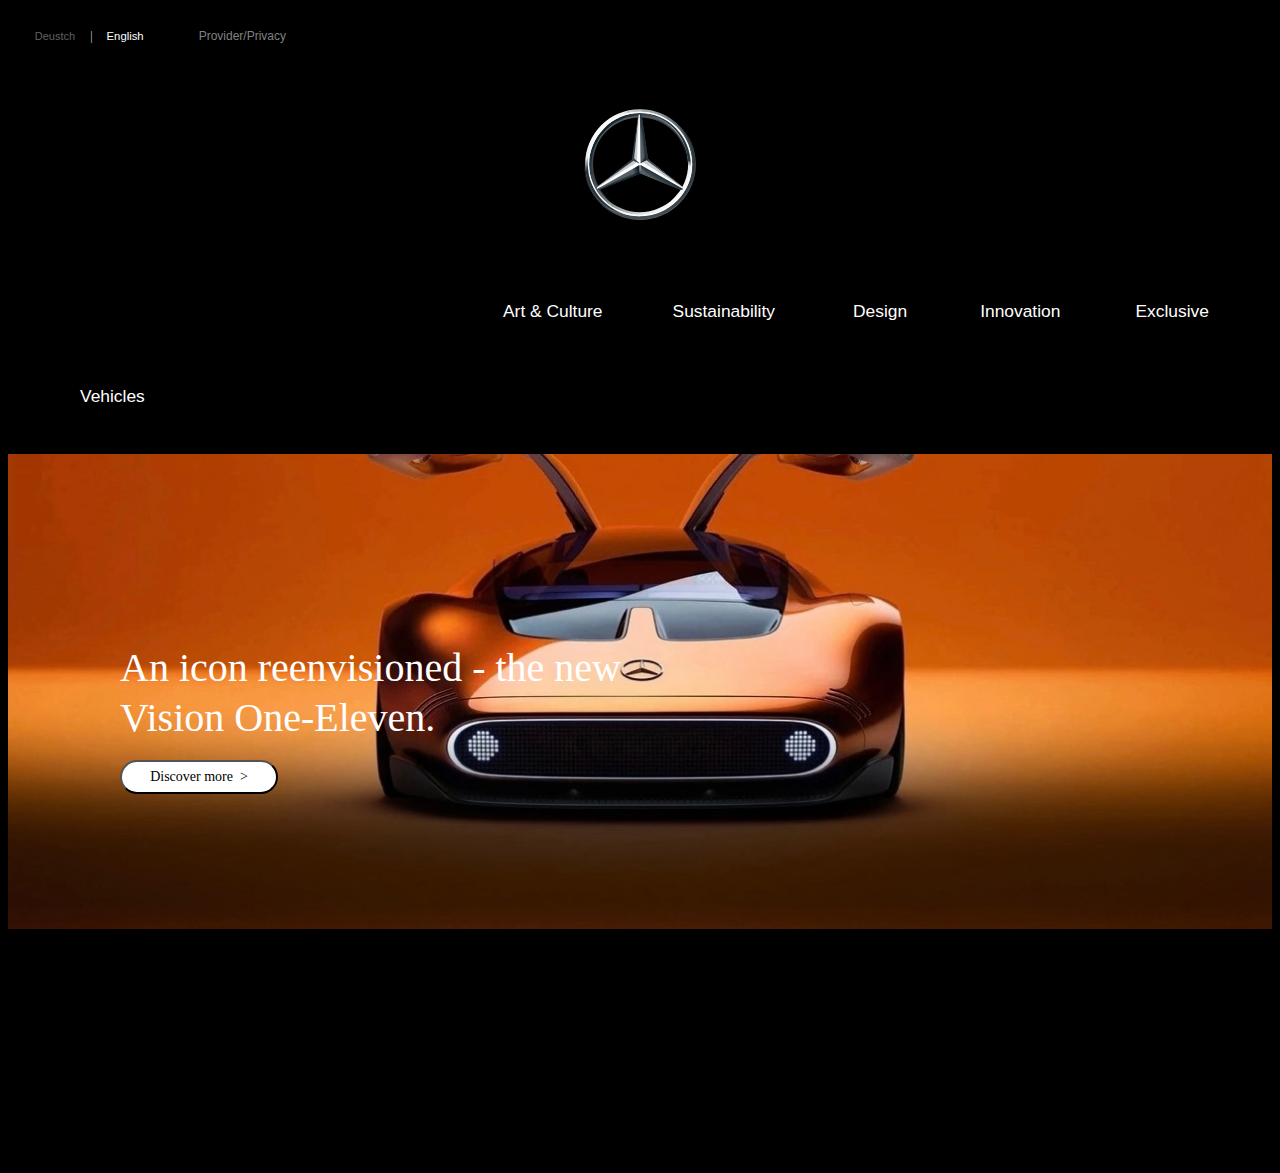
<file: index-styles-file/index.html>
<!doctype html>
<html lang="ru">
<head>
    <meta charset="UTF-8">
    <title>Mercedes-Benz Brand Experience</title>
    <link rel="stylesheet" href="style.css">
</head>
<body>
    <p class="deustch-class"><a class="back_color_and_new_screan_deutch" href="..\index-styles-file\index_deustch.html">Deustch</a>
    <p class="palka">|</p>
    <p class="lang"> English
    <p class="provid"><a class="back_color_provid" href="..\index-styles-file\index_provid.html"> Provider/Privacy</a>
    <p class="search"><a class="back_color_search" href="..\index-styles-file\index_search.html">Search</a>
    <p class="login"><a class="back_color_log_in" href="..\templates\index_login.html">Login</a>
    <p class="arrow">></p>


    <div class="lypa">
        <img src="..\img-file\lypa.svg" height="13" width="13">
    </div>

    <div class="merc_logo2">
        <img src="..\img-file\merc_logo2.svg" height="112" width="112">
    </div>



            <p class="text-boss-art-culture"><a class="text-boss-art-culture-url-class" href="index_provid.html">Art & Culture</a>
            <p class="text-boss-sustainability"><a class="text-boss-sustainability-url-class" href="index_provid.html">Sustainability</a>
            <p class="text-boss-design"><a class="text-boss-design-url-class" href="index_provid.html">Design</a>
            <p class="text-boss-innovation"><a class="text-boss-innovation-url-class" href="index_provid.html">Innovation</a>
            <p class="text-boss-exclusive"><a class="text-boss-exclusive-url-class" href="index_provid.html">Exclusive</a>
            <p class="text-boss-vehicles"><a class="text-boss-vehicles-url-class" href="index_provid.html">Vehicles</a>
            </p>





    <div class="intro">
        <div class="video">
            <img class="video__media" src="..\img-file\mq7-original-aspect.png">
            <p class="h1_class_text_svehru_cartinki">An icon reenvisioned - the new</p>
            <p class="h1_class_text2_svehru_cartinki_vtor_str">Vision One-Eleven.</p>
            <a class="button-input-class-sverhu-video-url-class" href="https://youtu.be/EjVrCAmYWNY?t=12">
            <input type="Submit" Value="Discover more  >" class="button-input-class-sverhu-video"></a>
        </div>
    </div>
</body>
</html>
</file>
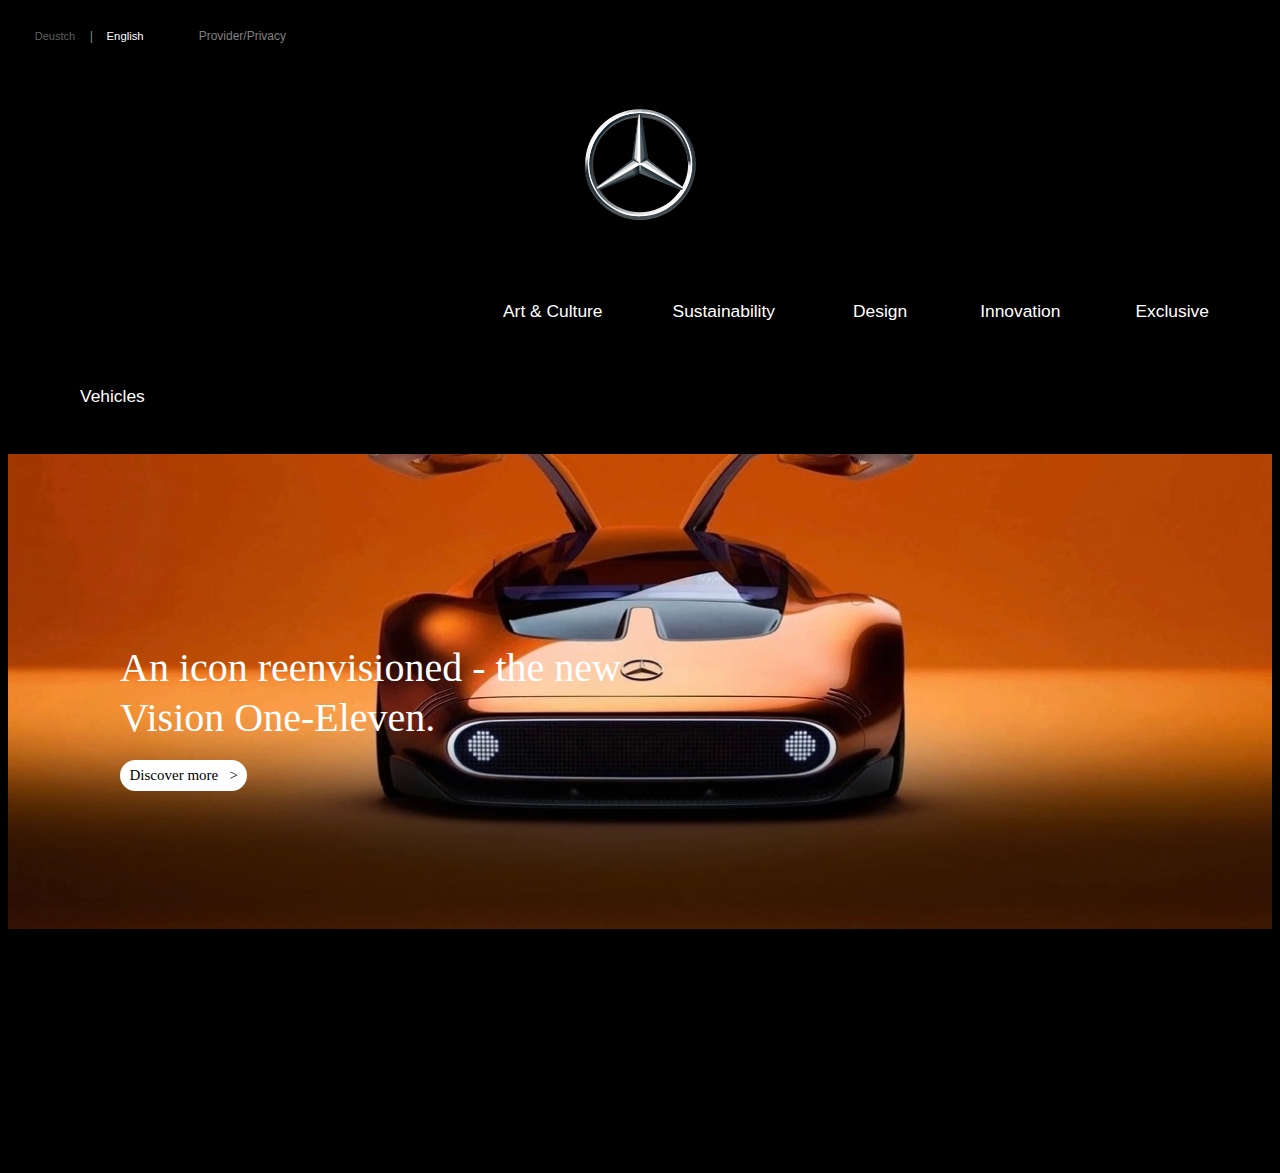
<file: Versions/ZVersion_syte-2.0/index-styles-file/index.html>
<!doctype html>
<html lang="ru">
<head>
    <meta charset="UTF-8">
    <title>Mercedes-Benz Brand Experience</title>
    <link rel="stylesheet" href="style.css">
</head>
<body>
    <p class="deustch-class"><a class="back_color_and_new_screan_deutch" href="..\index-styles-file\index_deustch.html">Deustch</a>
    <p class="palka">|</p>
    <p class="lang"> English
    <p class="provid"><a class="back_color_provid" href="..\index-styles-file\index_provid.html"> Provider/Privacy</a>
    <p class="search"><a class="back_color_search" href="..\index-styles-file\index_search.html">Search</a>
    <p class="login"><a class="back_color_log_in" href="..\templates\index_login.html">Login</a>
    <p class="arrow">>
    </p></p></p></p></p></p>


    <div class="lypa">
        <img src="..\img-file\lypa.svg" height="13" width="13">
    </div>

    <div class="merc_logo2">
        <img src="..\img-file\merc_logo2.svg" height="112" width="112">
    </div>



            <p class="text-boss-art-culture"><a class="text-boss-art-culture-url-class" href="index_provid.html">Art & Culture</a>
            <p class="text-boss-sustainability"><a class="text-boss-sustainability-url-class" href="index_provid.html">Sustainability</a>
            <p class="text-boss-design"><a class="text-boss-design-url-class" href="index_provid.html">Design</a>
            <p class="text-boss-innovation"><a class="text-boss-innovation-url-class" href="index_provid.html">Innovation</a>
            <p class="text-boss-exclusive"><a class="text-boss-exclusive-url-class" href="index_provid.html">Exclusive</a>
            <p class="text-boss-vehicles"><a class="text-boss-vehicles-url-class" href="index_provid.html">Vehicles</a>
            </p>





    <div class="intro">
        <div class="video">
<!--            <video class="video__media" src="videoplayback.mp4" autoplay muted loop></video>-->
            <img class="video__media" src="..\img-file\mq7-original-aspect.png">
            <p class="h1_class_text_svehru_cartinki">An icon reenvisioned - the new</p>
            <p class="h1_class_text2_svehru_cartinki_vtor_str">Vision One-Eleven.</p>
            <p class="button-input-class-sverhu-video"><a class="button-input-class-text" href="https://youtu.be/0JziLcsvbpE?t=23">Discover more &nbsp ></a></p>
        </div>
    </div>
</body>
</html>
</file>
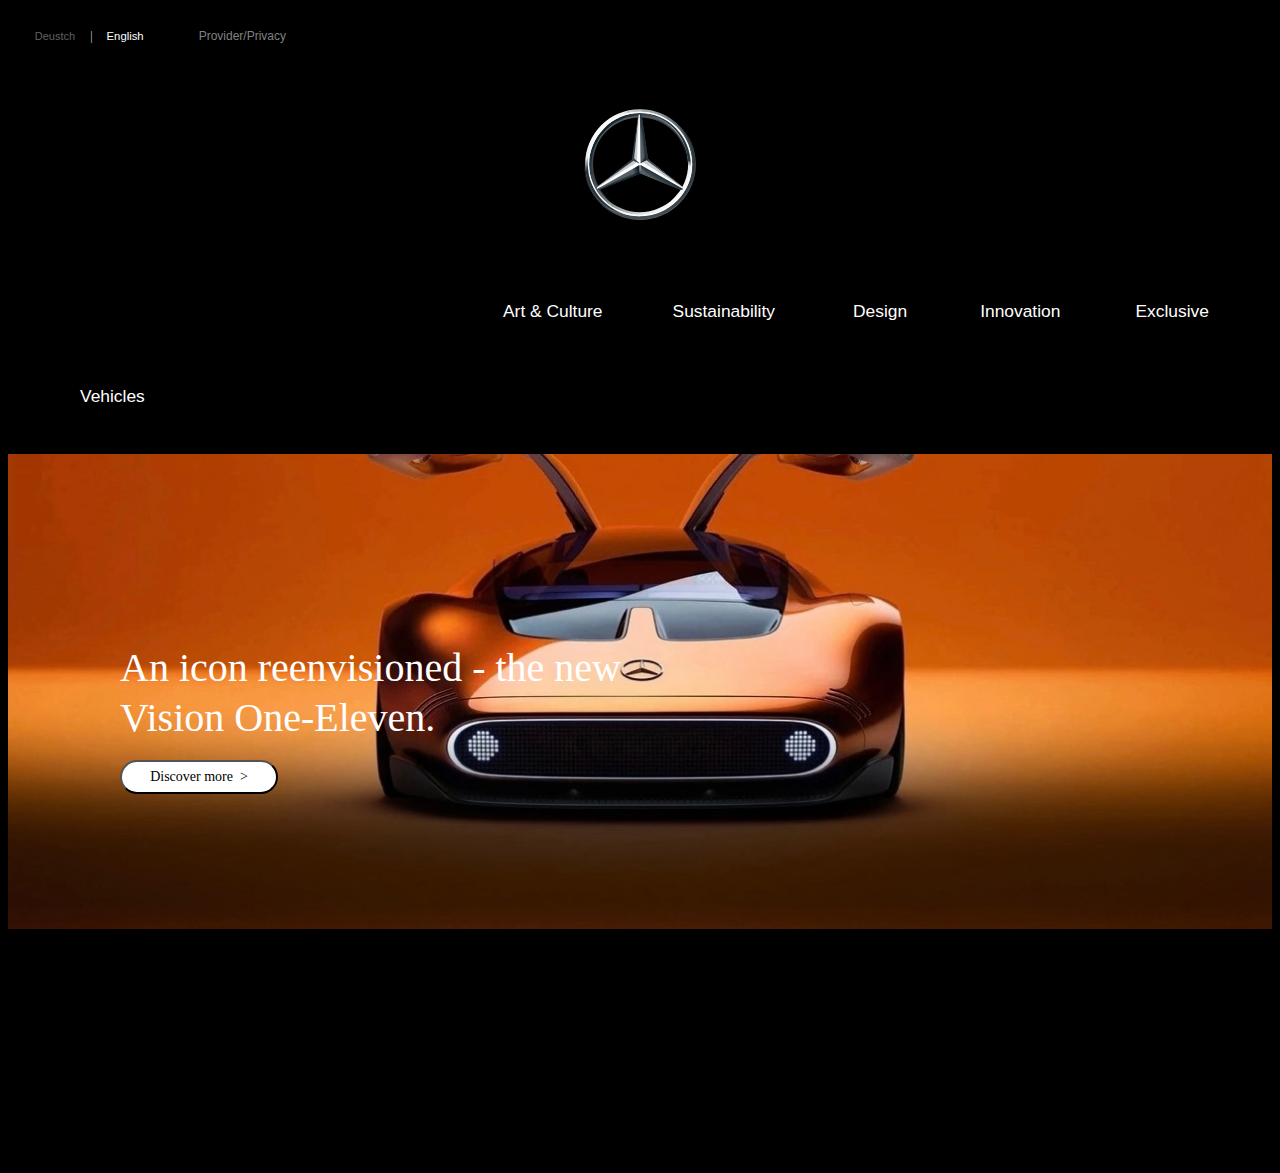
<file: Versions/ZVersion_syte-2.1/index-styles-file/index.html>
<!doctype html>
<html lang="ru">
<head>
    <meta charset="UTF-8">
    <title>Mercedes-Benz Brand Experience</title>
    <link rel="stylesheet" href="style.css">
</head>
<body>
    <p class="deustch-class"><a class="back_color_and_new_screan_deutch" href="..\index-styles-file\index_deustch.html">Deustch</a>
    <p class="palka">|</p>
    <p class="lang"> English
    <p class="provid"><a class="back_color_provid" href="..\index-styles-file\index_provid.html"> Provider/Privacy</a>
    <p class="search"><a class="back_color_search" href="..\index-styles-file\index_search.html">Search</a>
    <p class="login"><a class="back_color_log_in" href="..\templates\index_login.html">Login</a>
    <p class="arrow">>
    </p>


    <div class="lypa">
        <img src="..\img-file\lypa.svg" height="13" width="13">
    </div>

    <div class="merc_logo2">
        <img src="..\img-file\merc_logo2.svg" height="112" width="112">
    </div>



            <p class="text-boss-art-culture"><a class="text-boss-art-culture-url-class" href="index_provid.html">Art & Culture</a>
            <p class="text-boss-sustainability"><a class="text-boss-sustainability-url-class" href="index_provid.html">Sustainability</a>
            <p class="text-boss-design"><a class="text-boss-design-url-class" href="index_provid.html">Design</a>
            <p class="text-boss-innovation"><a class="text-boss-innovation-url-class" href="index_provid.html">Innovation</a>
            <p class="text-boss-exclusive"><a class="text-boss-exclusive-url-class" href="index_provid.html">Exclusive</a>
            <p class="text-boss-vehicles"><a class="text-boss-vehicles-url-class" href="index_provid.html">Vehicles</a>
            </p>





    <div class="intro">
        <div class="video">
            <img class="video__media" src="..\img-file\mq7-original-aspect.png">
            <p class="h1_class_text_svehru_cartinki">An icon reenvisioned - the new</p>
            <p class="h1_class_text2_svehru_cartinki_vtor_str">Vision One-Eleven.</p>
            <a class="button-input-class-sverhu-video-url-class" href="https://youtu.be/EjVrCAmYWNY?t=12">
            <input type="Submit" Value="Discover more  >" class="button-input-class-sverhu-video"></a>
        </div>
    </div>
</body>
</html>
</file>
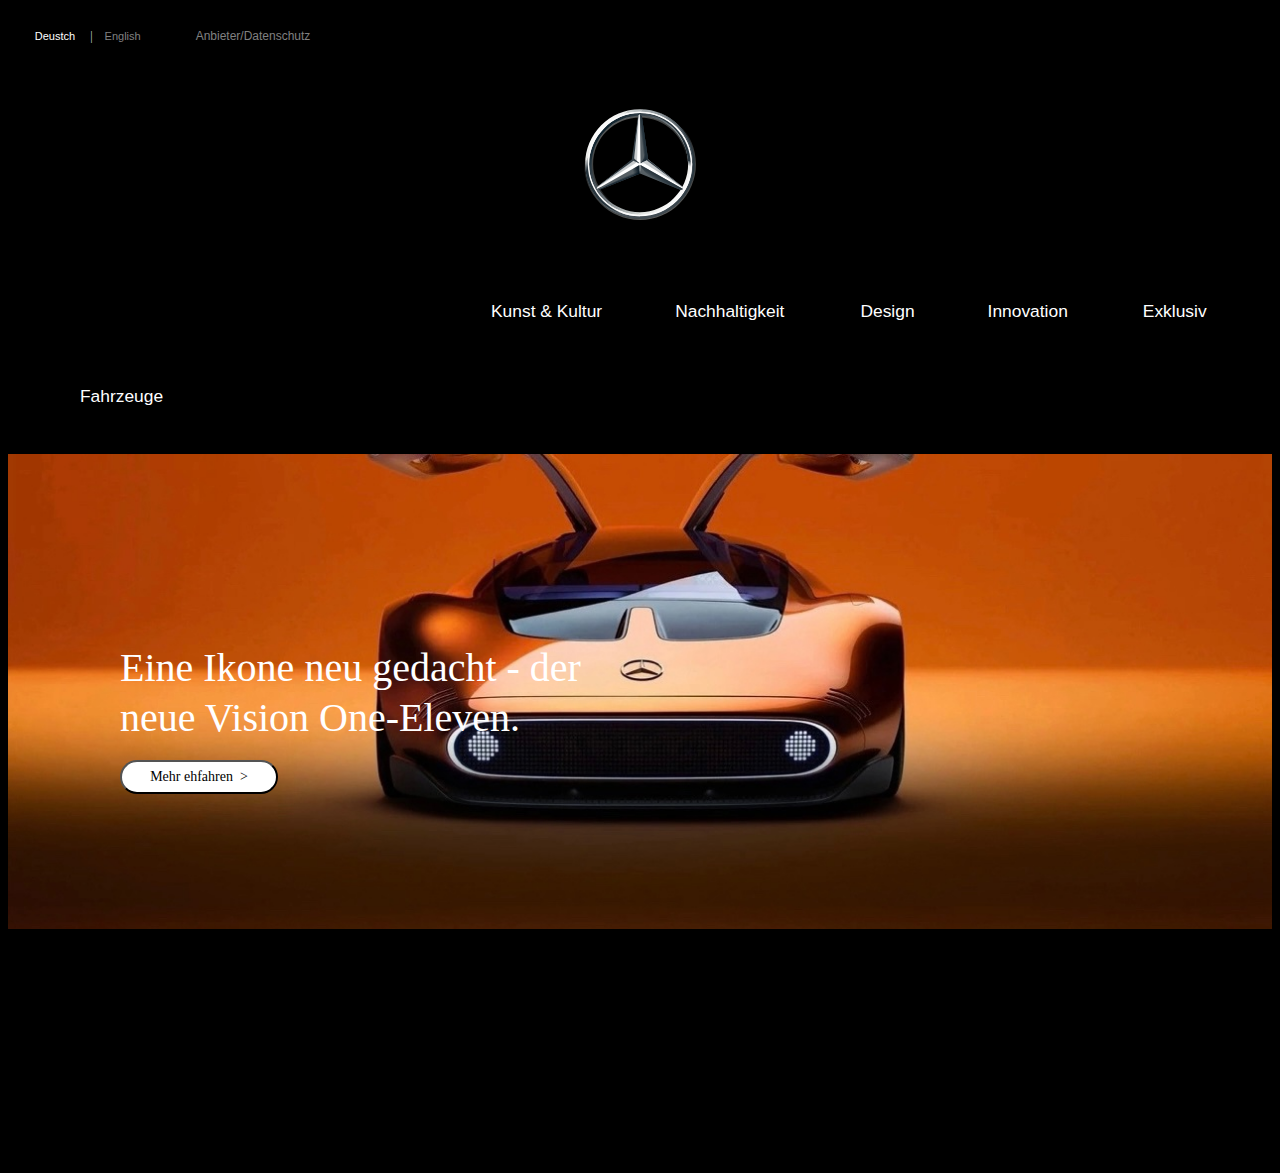
<file: index-styles-file/index_deustch.html>
<!DOCTYPE html>
<html lang="de">
<head>
    <meta charset="UTF-8">
    <title>Mercedes-Benz Markenerlebnis</title>
    <link rel="stylesheet" href="style_deustch.css">
</head>
<body>
    <p class="deustch-class"><a class="back_color_and_new_screan_deutch">Deustch</a>
    <p class="palka">|</p>
    <p class="lang"><a class="back_color_and_new_screen_owner_index_english" href="index.html">English</a>
    <p class="anbi"><a class="back_color_anbi" href="index_provid.html">Anbieter/Datenschutz</a>
    <p class="suche"><a class="back_color_suche" href="index_search.html">Suche</a>
    <p class="login"><a class="back_color_log_in" href="..\templates\index_login.html">Login</a>
    <p class="arrow">>
    </p>


    <div class="lypa">
        <img src="..\img-file\lypa.svg" height="13" width="13">
    </div>

    <div class="merc_logo2">
        <img src="..\img-file\merc_logo2.svg" height="112" width="112">
    </div>



            <p class="text-boss-kunts-kultur"><a class="text-boss-kunts-kultur-url-class" href="index_provid.html">Kunst & Kultur</a>
            <p class="text-boss-nachhaltigkeit"><a class="text-boss-nachhaltigkeit-url-class" href="index_provid.html">Nachhaltigkeit</a>
            <p class="text-boss-design"><a class="text-boss-design-url-class" href="index_provid.html">Design</a>
            <p class="text-boss-innovation"><a class="text-boss-innovation-url-class" href="index_provid.html">Innovation</a>
            <p class="text-boss-exklusiv"><a class="text-boss-exklusiv-url-class" href="index_provid.html">Exklusiv</a>
            <p class="text-boss-fahrzeuge"><a class="text-boss-fahrzeuge-url-class" href="index_provid.html">Fahrzeuge</a>
            </p>





    <div class="intro">
        <div class="video">
<!--            <video class="video__media" src="videoplayback.mp4" autoplay muted loop></video>-->
            <img class="video__media" src="..\img-file\mq7-original-aspect.png">
            <p class="h1_class_text_svehru_cartinki">Eine Ikone neu gedacht - der</p>
            <p class="h1_class_text2_svehru_cartinki_vtor_str">neue Vision One-Eleven.</p>
            <a class="button-input-class-sverhu-video-url-class" href="https://youtu.be/EjVrCAmYWNY?t=12">
            <input type="Submit" Value="Mehr ehfahren  >" class="button-input-class-sverhu-video"></a>
        </div>
    </div>
</body>
</html>
</file>
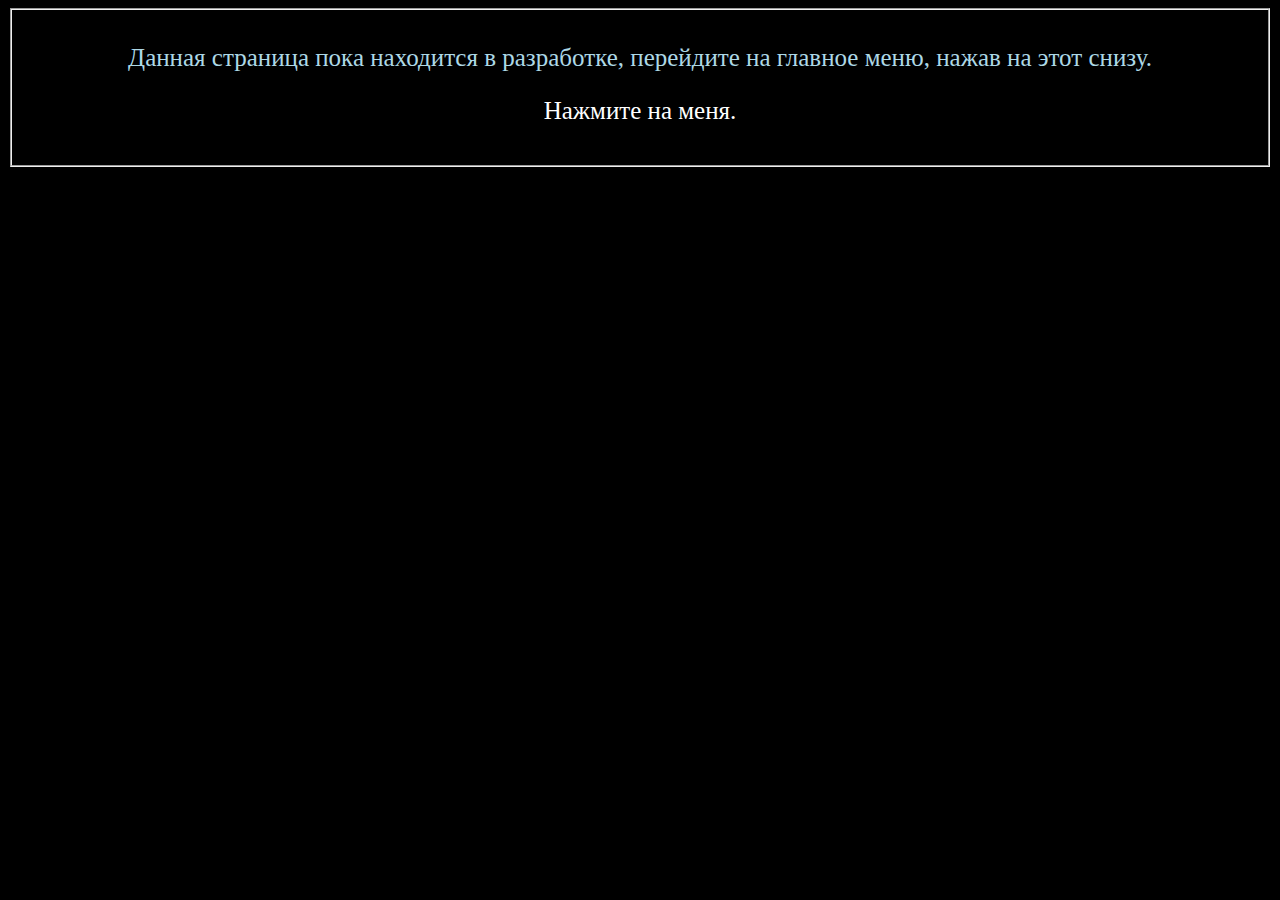
<file: index-styles-file/index_provid.html>
<!DOCTYPE html>
<html lang="en">
<head>
    <meta charset="UTF-8">
    <title>Provider</title>
    <link rel="stylesheet" href="style_provid.css">
</head>
<body>
    <fieldset>
        <p class="razrab">Данная страница пока находится в разработке, перейдите на главное меню, нажав на этот снизу.</p>
        <p class="glav_menu1"><a class="glav_menu" href="index.html">Нажмите на меня.</a></p>
    </fieldset>
</body>
</html>
</file>
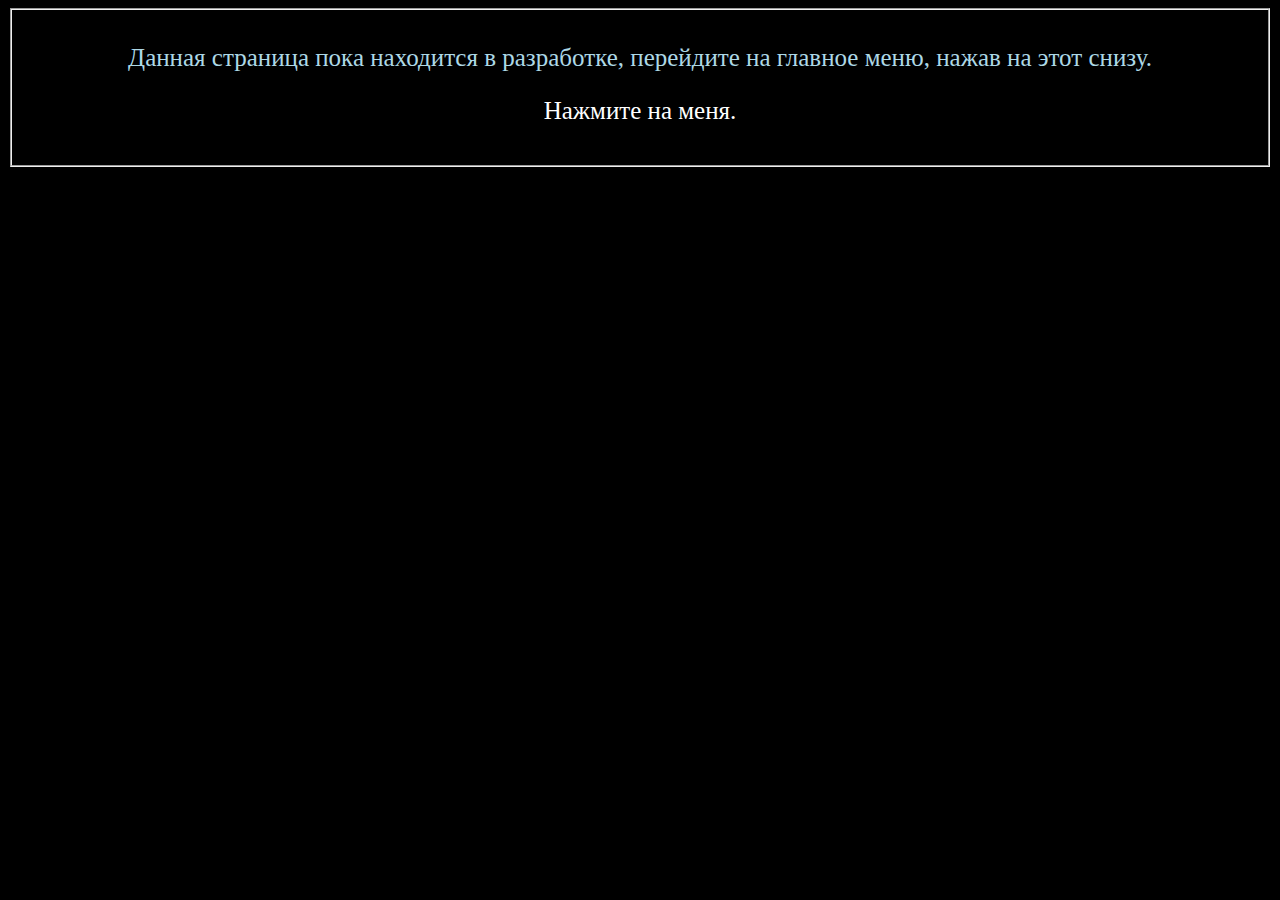
<file: index-styles-file/index_search.html>
<!DOCTYPE html>
<html lang="en">
<head>
    <meta charset="UTF-8">
    <title>Search in site Mercedes Experience</title>
    <link rel="stylesheet" href="style_search.css">
</head>
<body>
    <fieldset>
        <p class="razrab">Данная страница пока находится в разработке, перейдите на главное меню, нажав на этот снизу.</p>
        <p class="glav_menu1"><a class="glav_menu" href="index.html">Нажмите на меня.</a></p>
    </fieldset>
</body>
</html>
</file>
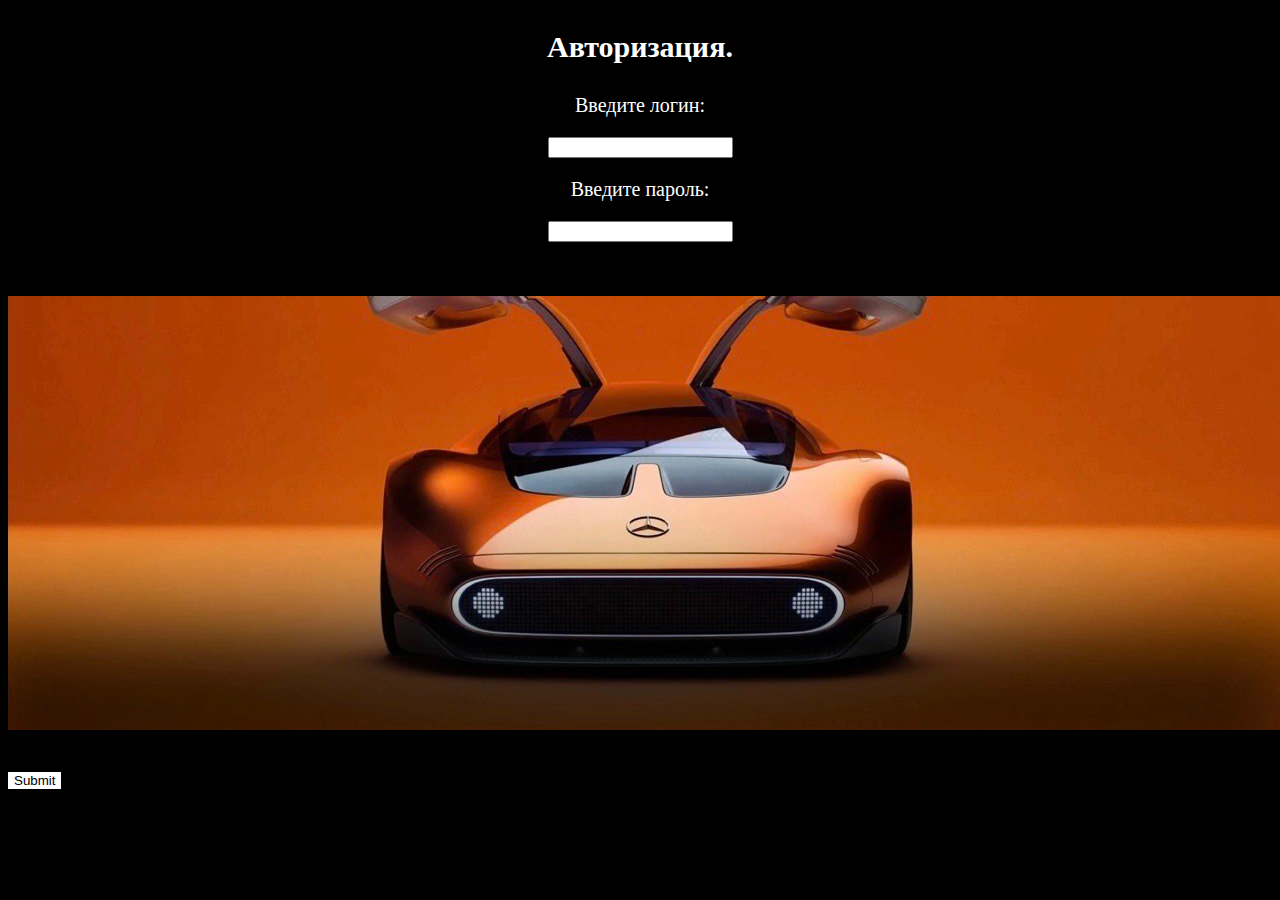
<file: templates/index_login.html>
<!DOCTYPE html>
<html lang="ru">
<head>
    <meta charset="UTF-8">
    <title>Login in site Mercedes Experience</title>
    <link rel="stylesheet" href="style_login.css">
</head>
<body>
  <form action="/reg" method="POST">
          <legend><b><p class="reg_vhod">Авторизация.</p></b></legend>

          <p class="login_avtorizacii">Введите логин:</p>
          <div class="login_field-center">
              <input class="login_field" type="text" value="" name="login:">
          </div>


          <p class="password_avtorizacii">Введите пароль:</p>
          <div class="password_field-center">
              <input class="password_field" type="password" value="" name="password:">
          </div>
          <br>
          <br>
          <br>
          <div class="mp7_orig_background">
              <img src="mq7-original-aspect.png">
          </div>
          <br>
          <br>
          <div class="submit_back_align-center">
              <input class="submit_back_center" type="submit">
          </div>
          <br>
  </form>
</body>
</html>
</file>
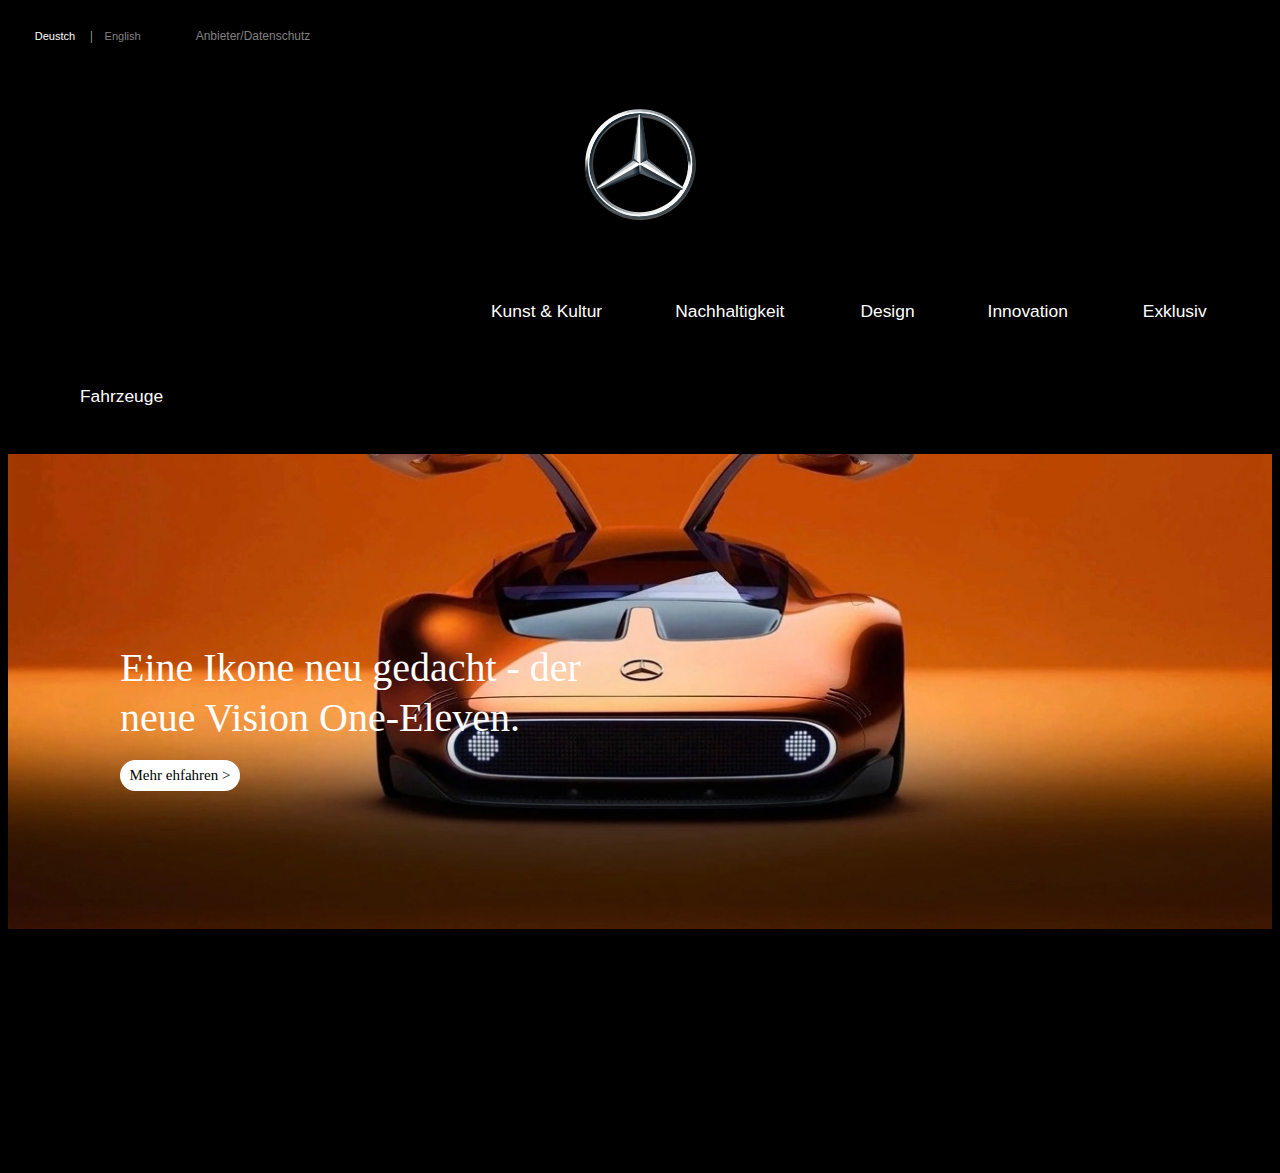
<file: Versions/ZVersion_syte-2.0/index-styles-file/index_deustch.html>
<!DOCTYPE html>
<html lang="de">
<head>
    <meta charset="UTF-8">
    <title>Mercedes-Benz Markenerlebnis</title>
    <link rel="stylesheet" href="style_deustch.css">
</head>
<body>
    <p class="deustch-class"><a class="back_color_and_new_screan_deutch">Deustch</a>
    <p class="palka">|</p>
    <p class="lang"><a class="back_color_and_new_screen_owner_index_english" href="index.html">English</a>
    <p class="anbi"><a class="back_color_anbi" href="index_provid.html">Anbieter/Datenschutz</a>
    <p class="suche"><a class="back_color_suche" href="index_search.html">Suche</a>
    <p class="login"><a class="back_color_log_in" href="..\templates\index_login.html">Login</a>
    <p class="arrow">>
    </p></p></p></p></p></p>


    <div class="lypa">
        <img src="..\img-file\lypa.svg" height="13" width="13">
    </div>

    <div class="merc_logo2">
        <img src="..\img-file\merc_logo2.svg" height="112" width="112">
    </div>



            <p class="text-boss-kunts-kultur"><a class="text-boss-kunts-kultur-url-class" href="index_provid.html">Kunst & Kultur</a>
            <p class="text-boss-nachhaltigkeit"><a class="text-boss-nachhaltigkeit-url-class" href="index_provid.html">Nachhaltigkeit</a>
            <p class="text-boss-design"><a class="text-boss-design-url-class" href="index_provid.html">Design</a>
            <p class="text-boss-innovation"><a class="text-boss-innovation-url-class" href="index_provid.html">Innovation</a>
            <p class="text-boss-exklusiv"><a class="text-boss-exklusiv-url-class" href="index_provid.html">Exklusiv</a>
            <p class="text-boss-fahrzeuge"><a class="text-boss-fahrzeuge-url-class" href="index_provid.html">Fahrzeuge</a>
            </p>





    <div class="intro">
        <div class="video">
<!--            <video class="video__media" src="videoplayback.mp4" autoplay muted loop></video>-->
            <img class="video__media" src="..\img-file\mq7-original-aspect.png">
            <p class="h1_class_text_svehru_cartinki">Eine Ikone neu gedacht - der</p>
            <p class="h1_class_text2_svehru_cartinki_vtor_str">neue Vision One-Eleven.</p>
            <p class="button-input-class-sverhu-video"><a class="button-input-class-text" href="https://youtu.be/0JziLcsvbpE?t=23">Mehr ehfahren  ></a></p>
        </div>
    </div>
</body>
</html>
</file>
<file: index-styles-file/style.css>
body {
background-color: black;
color: white;
font-size: 12px;
}

.deustch-class {
font-family: MBCorpo Text,sans-serif;
font-size: 11px;
font-wight: 900;
margin-left: 26.8px;
margin-top: 22.4px;
display: inline-block;
}

.back_color_and_new_screan_deutch {
color: #606060;
-webkit-transition: all 1s ease;
transition: all 1s ease;
text-decoration: none;
}

.back_color_and_new_screan_deutch:hover {
color: white;
}






.palka {
color: lightgray;
font-wight: 700;
display: inline-block;
padding-left: 15px;
}

.lang {
font-family: MBCorpo Text, sans-serif;
color: white;
font-size: 11.3px;
font-wight: 900;
display: inline-block;
padding-left: 11px;
}









.provid {
font-family: MBCorpo Text, sans-serif;
font-size: 12px;
font-wight: 800;
display: inline-block;
padding-left: 55px;
}

.back_color_provid {
color: #808080;
-webkit-transition: all 0.7s ease;
transition: all 0.7s ease;
text-decoration: none;
}

.back_color_provid:hover {
color: white;
}













.search {
font-family: MBCorpo Text, sans-serif;
font-size: 11px;
font-wight: 900;
margin-left: 1368px;
display: inline-block;
}

.back_color_search {
color: #808080;
-webkit-transition: all 1s ease;
transition: all 1s ease;
text-decoration: none;
}

.back_color_search:hover {
color: white;
}










.login {
font-family: MBCorpo Text,sans-serif;
font-size: 11px;
font-wight: 900;
margin-left: 1755px;
margin-top: -26px;
}

.back_color_log_in {
color: #808080;
-webkit-transition: all 1s ease;
transition: all 1s ease;
text-decoration: none;
}

.back_color_log_in:hover {
color: white;
}









.lypa {
margin-left: 1674px;
margin-top: -27px;
width: 21px;
Transform: scale(-1, 1)
}
.arrow {
font-wight: 600;
color: DarkGrey;
margin-left: 1790px;
margin-top: -23px;
}














.text-boss-art-culture {
font-family: MBCorpo Text,sans-serif;
font-size: 17.4px;
font-wight: 900;
margin-top: 77px;
margin-left: 495px;
letter-spacing: .0.5rem;
height: 50px;
align-items: center;
display: inline-block;
}

.text-boss-art-culture-url-class {
color: white;
-webkit-transition: all 0.5s ease;
transition: all 0.5s ease;
text-decoration: none;
}

.text-boss-art-culture-url-class:hover {
color: #808080;
}





.text-boss-sustainability {
font-family: MBCorpo Text,sans-serif;
font-size: 17.4px;
font-wight: 900;
padding-left: 70px;
letter-spacing: .0.5rem;
height: 50px;
display: inline-block;
}

.text-boss-sustainability-url-class {
color: white;
-webkit-transition: all 0.5s ease;
transition: all 0.5s ease;
text-decoration: none;
}

.text-boss-sustainability-url-class:hover {
color: #808080;
}








.text-boss-design {
font-family: MBCorpo Text,sans-serif;
font-size: 17.4px;
font-wight: 900;
padding-left: 78px;
letter-spacing: .0.5rem;
height: 50px;
display: inline-block;
}

.text-boss-design-url-class {
color: white;
-webkit-transition: all 0.5s ease;
transition: all 0.5s ease;
text-decoration: none;
}

.text-boss-design-url-class:hover {
color: #808080;
}







.text-boss-innovation {
font-family: MBCorpo Text,sans-serif;
font-size: 17.4px;
font-wight: 900;
padding-left: 73px;
letter-spacing: .0.5rem;
height: 50px;
display: inline-block;
}

.text-boss-innovation-url-class {
color: white;
-webkit-transition: all 0.5s ease;
transition: all 0.5s ease;
text-decoration: none;
}

.text-boss-innovation-url-class:hover {
color: #808080;
}







.text-boss-exclusive {
font-family: MBCorpo Text,sans-serif;
font-size: 17.4px;
font-wight: 900;
padding-left: 75px;
letter-spacing: .0.5rem;
height: 50px;
display: inline-block;
}

.text-boss-exclusive-url-class {
color: white;
-webkit-transition: all 0.5s ease;
transition: all 0.5s ease;
text-decoration: none;
}

.text-boss-exclusive-url-class:hover {
color: #808080;
}






.text-boss-vehicles {
font-family: MBCorpo Text,sans-serif;
font-size: 17.4px;
font-wight: 900;
padding-left: 72px;
letter-spacing: .0.5rem;
height: 50px;
display: inline-block;
}

.text-boss-vehicles-url-class {
color: white;
-webkit-transition: all 0.5s ease;
transition: all 0.5s ease;
text-decoration: none;
}

.text-boss-vehicles-url-class:hover {
color: #808080;
}
















.merc_logo2 {
text-align: center;
margin-top: 27px;
}

.intro {
max-height: 100vh;
overflow: hidden;
position: relative;
}

.video {
position: relative;
padding-bottom: 56.25%;
}









.h1_class_text_svehru_cartinki {
position: absolute;
color: white;
padding-top: 150px;
padding-left: 112px;
font-size: 40px;
font-family: Battambang, Regular;
}

.h1_class_text2_svehru_cartinki_vtor_str {
color: white;
position: absolute;
padding-top: 200px;
padding-left: 112px;
font-size: 40px;
font-family: Battambang, Regular;
}

.button-input-class-sverhu-video {
position: absolute;
border-radius: 25px;
width: 158px;
height: 34px;
color: black;
background: white;
-webkit-transition: all 0.5s ease;
transition: all 0.5s ease;
margin-top: 306px;
margin-left: 112px;
font-size: 14px;
font-family: Verdana;
}

.button-input-class-sverhu-video:hover {
background: #1E90FF;
color: white;
}











.video__media {
width: 100%;
height: auto;
position: absolute;
top: 0;
left 0;
}
</file>
<file: Versions/ZVersion_syte-2.0/index-styles-file/style.css>
body {
background-color: black;
color: white;
font-size: 12px;
}

.deustch-class {
font-family: MBCorpo Text,sans-serif;
font-size: 11px;
font-wight: 900;
margin-left: 26.8px;
margin-top: 22.4px;
display: inline-block;
}

.back_color_and_new_screan_deutch {
color: #606060;
-webkit-transition: all 1s ease;
transition: all 1s ease;
text-decoration: none;
}

.back_color_and_new_screan_deutch:hover {
color: white;
}






.palka {
color: lightgray;
font-wight: 700;
display: inline-block;
padding-left: 15px;
}

.lang {
font-family: MBCorpo Text, sans-serif;
color: white;
font-size: 11.3px;
font-wight: 900;
display: inline-block;
padding-left: 11px;
}









.provid {
font-family: MBCorpo Text, sans-serif;
font-size: 12px;
font-wight: 800;
display: inline-block;
padding-left: 55px;
}

.back_color_provid {
color: #808080;
-webkit-transition: all 0.7s ease;
transition: all 0.7s ease;
text-decoration: none;
}

.back_color_provid:hover {
color: white;
}













.search {
font-family: MBCorpo Text, sans-serif;
font-size: 11px;
font-wight: 900;
margin-left: 1368px;
display: inline-block;
}

.back_color_search {
color: #808080;
-webkit-transition: all 1s ease;
transition: all 1s ease;
text-decoration: none;
}

.back_color_search:hover {
color: white;
}










.login {
font-family: MBCorpo Text,sans-serif;
font-size: 11px;
font-wight: 900;
margin-left: 1755px;
margin-top: -26px;
}

.back_color_log_in {
color: #808080;
-webkit-transition: all 1s ease;
transition: all 1s ease;
text-decoration: none;
}

.back_color_log_in:hover {
color: white;
}









.lypa {
margin-left: 1674px;
margin-top: -27px;
width: 21px;
Transform: scale(-1, 1)
}
.arrow {
font-wight: 600;
color: DarkGrey;
margin-left: 1790px;
margin-top: -23px;
}














.text-boss-art-culture {
font-family: MBCorpo Text,sans-serif;
font-size: 17.4px;
font-wight: 900;
margin-top: 77px;
margin-left: 495px;
letter-spacing: .0.5rem;
height: 50px;
align-items: center;
display: inline-block;
}

.text-boss-art-culture-url-class {
color: white;
-webkit-transition: all 0.5s ease;
transition: all 0.5s ease;
text-decoration: none;
}

.text-boss-art-culture-url-class:hover {
color: #808080;
}





.text-boss-sustainability {
font-family: MBCorpo Text,sans-serif;
font-size: 17.4px;
font-wight: 900;
padding-left: 70px;
letter-spacing: .0.5rem;
height: 50px;
display: inline-block;
}

.text-boss-sustainability-url-class {
color: white;
-webkit-transition: all 0.5s ease;
transition: all 0.5s ease;
text-decoration: none;
}

.text-boss-sustainability-url-class:hover {
color: #808080;
}








.text-boss-design {
font-family: MBCorpo Text,sans-serif;
font-size: 17.4px;
font-wight: 900;
padding-left: 78px;
letter-spacing: .0.5rem;
height: 50px;
display: inline-block;
}

.text-boss-design-url-class {
color: white;
-webkit-transition: all 0.5s ease;
transition: all 0.5s ease;
text-decoration: none;
}

.text-boss-design-url-class:hover {
color: #808080;
}







.text-boss-innovation {
font-family: MBCorpo Text,sans-serif;
font-size: 17.4px;
font-wight: 900;
padding-left: 73px;
letter-spacing: .0.5rem;
height: 50px;
display: inline-block;
}

.text-boss-innovation-url-class {
color: white;
-webkit-transition: all 0.5s ease;
transition: all 0.5s ease;
text-decoration: none;
}

.text-boss-innovation-url-class:hover {
color: #808080;
}







.text-boss-exclusive {
font-family: MBCorpo Text,sans-serif;
font-size: 17.4px;
font-wight: 900;
padding-left: 75px;
letter-spacing: .0.5rem;
height: 50px;
display: inline-block;
}

.text-boss-exclusive-url-class {
color: white;
-webkit-transition: all 0.5s ease;
transition: all 0.5s ease;
text-decoration: none;
}

.text-boss-exclusive-url-class:hover {
color: #808080;
}






.text-boss-vehicles {
font-family: MBCorpo Text,sans-serif;
font-size: 17.4px;
font-wight: 900;
padding-left: 72px;
letter-spacing: .0.5rem;
height: 50px;
display: inline-block;
}

.text-boss-vehicles-url-class {
color: white;
-webkit-transition: all 0.5s ease;
transition: all 0.5s ease;
text-decoration: none;
}

.text-boss-vehicles-url-class:hover {
color: #808080;
}
















.merc_logo2 {
text-align: center;
margin-top: 27px;
}

.intro {
max-height: 100vh;
overflow: hidden;
position: relative;
}

.video {
position: relative;
padding-bottom: 56.25%;
}









.h1_class_text_svehru_cartinki {
position: absolute;
color: white;
padding-top: 150px;
padding-left: 112px;
font-size: 40px;
font-family: Battambang, Regular;
}

.h1_class_text2_svehru_cartinki_vtor_str {
color: white;
position: absolute;
padding-top: 200px;
padding-left: 112px;
font-size: 40px;
font-family: Battambang, Regular;
}

.button-input-class-sverhu-video {
background: white;
border-radius: 25px;
position: absolute;
margin-top: 306px;
margin-left: 112px;
padding-top: 19px;
padding-left: 72px;
font-size: 15px;
font-family: Verdana;
padding: 7px 9.5px;
-webkit-transition: all 0.5s ease;
          transition: all 0.5s ease;
}

.button-input-class-text {
border-radius: 25px;
-webkit-transition: all 0.5s ease;
          transition: all 0.5s ease;
color: black;
text-decoration: none;
}
.button-input-class-text:hover {
color: white;
}

.button-input-class-sverhu-video:hover {
background: #1E90FF;
color: white;
}











.video__media {
width: 100%;
height: auto;
position: absolute;
top: 0;
left 0;
}
</file>
<file: Versions/ZVersion_syte-2.1/index-styles-file/style.css>
body {
background-color: black;
color: white;
font-size: 12px;
}

.deustch-class {
font-family: MBCorpo Text,sans-serif;
font-size: 11px;
font-wight: 900;
margin-left: 26.8px;
margin-top: 22.4px;
display: inline-block;
}

.back_color_and_new_screan_deutch {
color: #606060;
-webkit-transition: all 1s ease;
transition: all 1s ease;
text-decoration: none;
}

.back_color_and_new_screan_deutch:hover {
color: white;
}






.palka {
color: lightgray;
font-wight: 700;
display: inline-block;
padding-left: 15px;
}

.lang {
font-family: MBCorpo Text, sans-serif;
color: white;
font-size: 11.3px;
font-wight: 900;
display: inline-block;
padding-left: 11px;
}









.provid {
font-family: MBCorpo Text, sans-serif;
font-size: 12px;
font-wight: 800;
display: inline-block;
padding-left: 55px;
}

.back_color_provid {
color: #808080;
-webkit-transition: all 0.7s ease;
transition: all 0.7s ease;
text-decoration: none;
}

.back_color_provid:hover {
color: white;
}













.search {
font-family: MBCorpo Text, sans-serif;
font-size: 11px;
font-wight: 900;
margin-left: 1368px;
display: inline-block;
}

.back_color_search {
color: #808080;
-webkit-transition: all 1s ease;
transition: all 1s ease;
text-decoration: none;
}

.back_color_search:hover {
color: white;
}










.login {
font-family: MBCorpo Text,sans-serif;
font-size: 11px;
font-wight: 900;
margin-left: 1755px;
margin-top: -26px;
}

.back_color_log_in {
color: #808080;
-webkit-transition: all 1s ease;
transition: all 1s ease;
text-decoration: none;
}

.back_color_log_in:hover {
color: white;
}









.lypa {
margin-left: 1674px;
margin-top: -27px;
width: 21px;
Transform: scale(-1, 1)
}
.arrow {
font-wight: 600;
color: DarkGrey;
margin-left: 1790px;
margin-top: -23px;
}














.text-boss-art-culture {
font-family: MBCorpo Text,sans-serif;
font-size: 17.4px;
font-wight: 900;
margin-top: 77px;
margin-left: 495px;
letter-spacing: .0.5rem;
height: 50px;
align-items: center;
display: inline-block;
}

.text-boss-art-culture-url-class {
color: white;
-webkit-transition: all 0.5s ease;
transition: all 0.5s ease;
text-decoration: none;
}

.text-boss-art-culture-url-class:hover {
color: #808080;
}





.text-boss-sustainability {
font-family: MBCorpo Text,sans-serif;
font-size: 17.4px;
font-wight: 900;
padding-left: 70px;
letter-spacing: .0.5rem;
height: 50px;
display: inline-block;
}

.text-boss-sustainability-url-class {
color: white;
-webkit-transition: all 0.5s ease;
transition: all 0.5s ease;
text-decoration: none;
}

.text-boss-sustainability-url-class:hover {
color: #808080;
}








.text-boss-design {
font-family: MBCorpo Text,sans-serif;
font-size: 17.4px;
font-wight: 900;
padding-left: 78px;
letter-spacing: .0.5rem;
height: 50px;
display: inline-block;
}

.text-boss-design-url-class {
color: white;
-webkit-transition: all 0.5s ease;
transition: all 0.5s ease;
text-decoration: none;
}

.text-boss-design-url-class:hover {
color: #808080;
}







.text-boss-innovation {
font-family: MBCorpo Text,sans-serif;
font-size: 17.4px;
font-wight: 900;
padding-left: 73px;
letter-spacing: .0.5rem;
height: 50px;
display: inline-block;
}

.text-boss-innovation-url-class {
color: white;
-webkit-transition: all 0.5s ease;
transition: all 0.5s ease;
text-decoration: none;
}

.text-boss-innovation-url-class:hover {
color: #808080;
}







.text-boss-exclusive {
font-family: MBCorpo Text,sans-serif;
font-size: 17.4px;
font-wight: 900;
padding-left: 75px;
letter-spacing: .0.5rem;
height: 50px;
display: inline-block;
}

.text-boss-exclusive-url-class {
color: white;
-webkit-transition: all 0.5s ease;
transition: all 0.5s ease;
text-decoration: none;
}

.text-boss-exclusive-url-class:hover {
color: #808080;
}






.text-boss-vehicles {
font-family: MBCorpo Text,sans-serif;
font-size: 17.4px;
font-wight: 900;
padding-left: 72px;
letter-spacing: .0.5rem;
height: 50px;
display: inline-block;
}

.text-boss-vehicles-url-class {
color: white;
-webkit-transition: all 0.5s ease;
transition: all 0.5s ease;
text-decoration: none;
}

.text-boss-vehicles-url-class:hover {
color: #808080;
}
















.merc_logo2 {
text-align: center;
margin-top: 27px;
}

.intro {
max-height: 100vh;
overflow: hidden;
position: relative;
}

.video {
position: relative;
padding-bottom: 56.25%;
}









.h1_class_text_svehru_cartinki {
position: absolute;
color: white;
padding-top: 150px;
padding-left: 112px;
font-size: 40px;
font-family: Battambang, Regular;
}

.h1_class_text2_svehru_cartinki_vtor_str {
color: white;
position: absolute;
padding-top: 200px;
padding-left: 112px;
font-size: 40px;
font-family: Battambang, Regular;
}

.button-input-class-sverhu-video {
position: absolute;
border-radius: 25px;
width: 158px;
height: 34px;
color: black;
background: white;
-webkit-transition: all 0.5s ease;
transition: all 0.5s ease;
margin-top: 306px;
margin-left: 112px;
font-size: 14px;
font-family: Verdana;
}

.button-input-class-sverhu-video:hover {
background: #1E90FF;
color: white;
}











.video__media {
width: 100%;
height: auto;
position: absolute;
top: 0;
left 0;
}
</file>
<file: index-styles-file/style_deustch.css>
body {
background-color: black;
font-size: 12px;
}

.deustch-class {
font-family: MBCorpo Text,sans-serif;
font-size: 11px;
font-wight: 900;
color: white;
margin-left: 26.8px;
margin-top: 22.4px;
display: inline-block;
}




.palka {
color: lightgray;
font-wight: 700;
display: inline-block;
padding-left: 15px;
}



.lang {
font-family: MBCorpo Text, sans-serif;
font-size: 11px;
font-wight: 900;
display: inline-block;
padding-left: 9px;
}

.back_color_and_new_screen_owner_index_english {
color: #808080;
-webkit-transition: all 0.7s ease;
transition: all 0.7s ease;
text-decoration: none;
}

.back_color_and_new_screen_owner_index_english:hover {
color: white;
}













.anbi {
font-family: MBCorpo Text, sans-serif;
font-size: 12px;
font-wight: 800;
display: inline-block;
padding-left: 55px;
}

.back_color_anbi {
color: #808080;
-webkit-transition: all 0.7s ease;
transition: all 0.7s ease;
text-decoration: none;
}

.back_color_anbi:hover {
color: white;
}












.suche {
font-family: MBCorpo Text, sans-serif;
font-size: 11px;
font-wight: 900;
margin-left: 1347px;
display: inline-block;
}

.back_color_suche {
color: #808080;
-webkit-transition: all 1s ease;
transition: all 1s ease;
text-decoration: none;
}

.back_color_suche:hover {
color: white;
}










.login {
font-family: MBCorpo Text,sans-serif;
font-size: 11px;
font-wight: 900;
margin-left: 1755px;
margin-top: -26px;
}

.back_color_log_in {
color: #808080;
-webkit-transition: all 1s ease;
transition: all 1s ease;
text-decoration: none;
}

.back_color_log_in:hover {
color: white;
}








.lypa {
margin-left: 1674px;
margin-top: -27px;
width: 21px;
Transform: scale(-1, 1)
}
.arrow {
font-wight: 600;
color: DarkGrey;
margin-left: 1790px;
margin-top: -23px;
}













.text-boss-kunts-kultur {
font-family: MBCorpo Text,sans-serif;
font-size: 17.4px;
font-wight: 900;
margin-top: 77px;
margin-left: 483px;
letter-spacing: .0.5rem;
height: 50px;
align-items: center;
display: inline-block;
}

.text-boss-kunts-kultur-url-class {
color: white;
-webkit-transition: all 0.5s ease;
transition: all 0.5s ease;
text-decoration: none;
}

.text-boss-kunts-kultur-url-class:hover {
color: #808080;
}





.text-boss-nachhaltigkeit {
font-family: MBCorpo Text,sans-serif;
font-size: 17.4px;
font-wight: 900;
padding-left: 73px;
letter-spacing: .0.5rem;
height: 50px;
display: inline-block;
}

.text-boss-nachhaltigkeit-url-class {
color: white;
-webkit-transition: all 0.5s ease;
transition: all 0.5s ease;
text-decoration: none;
}

.text-boss-nachhaltigkeit-url-class:hover {
color: #808080;
}








.text-boss-design {
font-family: MBCorpo Text,sans-serif;
font-size: 17.4px;
font-wight: 900;
padding-left: 76px;
letter-spacing: .0.5rem;
height: 50px;
display: inline-block;
}

.text-boss-design-url-class {
color: white;
-webkit-transition: all 0.5s ease;
transition: all 0.5s ease;
text-decoration: none;
}

.text-boss-design-url-class:hover {
color: #808080;
}







.text-boss-innovation {
font-family: MBCorpo Text,sans-serif;
font-size: 17.4px;
font-wight: 900;
padding-left: 73px;
letter-spacing: .0.5rem;
height: 50px;
display: inline-block;
}

.text-boss-innovation-url-class {
color: white;
-webkit-transition: all 0.5s ease;
transition: all 0.5s ease;
text-decoration: none;
}

.text-boss-innovation-url-class:hover {
color: #808080;
}







.text-boss-exklusiv {
font-family: MBCorpo Text,sans-serif;
font-size: 17.4px;
font-wight: 900;
padding-left: 75px;
letter-spacing: .0.5rem;
height: 50px;
display: inline-block;
}

.text-boss-exklusiv-url-class {
color: white;
-webkit-transition: all 0.5s ease;
transition: all 0.5s ease;
text-decoration: none;
}

.text-boss-exklusiv-url-class:hover {
color: #808080;
}






.text-boss-fahrzeuge {
font-family: MBCorpo Text,sans-serif;
font-size: 17.4px;
font-wight: 900;
padding-left: 72px;
letter-spacing: .0.5rem;
height: 50px;
display: inline-block;
}

.text-boss-fahrzeuge-url-class {
color: white;
-webkit-transition: all 0.5s ease;
transition: all 0.5s ease;
text-decoration: none;
}

.text-boss-fahrzeuge-url-class:hover {
color: #808080;
}
















.merc_logo2 {
text-align: center;
margin-top: 27px;

}

.intro {
max-height: 100vh;
overflow: hidden;
}

.video {
position: relative;
padding-bottom: 56.25%;
}

.video__media {
width: 100%;
height: auto;

position: absolute;
top: 0;
left 0;
}


















.h1_class_text_svehru_cartinki {
position: absolute;
color: white;
padding-top: 150px;
padding-left: 112px;
font-size: 40px;
font-family: Battambang, Regular;
}

.h1_class_text2_svehru_cartinki_vtor_str {
color: white;
position: absolute;
padding-top: 200px;
padding-left: 112px;
font-size: 40px;
font-family: Battambang, Regular;
}

.button-input-class-sverhu-video {
position: absolute;
border-radius: 25px;
width: 158px;
height: 34px;
color: black;
background: white;
-webkit-transition: all 0.5s ease;
transition: all 0.5s ease;
margin-top: 306px;
margin-left: 112px;
font-size: 14px;
font-family: Verdana;
}

.button-input-class-sverhu-video:hover {
background: #1E90FF;
color: white;
}
</file>
<file: index-styles-file/style_provid.css>
body {
background-color: black;
color: white;
font-size: 25px;
}

.razrab {
color: lightblue;
text-align: center;
}

.glav_menu1 {
color: white;
text-align: center;
}

.glav_menu {
color: white;
text-decoration: none;
}
</file>
<file: index-styles-file/style_search.css>
body {
background-color: black;
color: white;
font-size: 25px;
}

.razrab {
color: lightblue;
text-align: center;
}

.glav_menu1 {
color: white;
text-align: center;
}

.glav_menu {
color: white;
text-decoration: none;
}
</file>
<file: templates/style_login.css>
body {
background-color: black;
color: white;
}

.mp7_orig_background {
text-align: center;
}

.reg_vhod {
font-size: 30px;
text-align: center;
}

.reg_vhod:hover {
color: 10px red;
}








.login_field-center {
text-align: center;
}

.login_avtorizacii{
text-align: center;
font-size: 20px;
}








.password_field-center {
text-align: center;
}

.password_avtorizacii {
text-align: center;
font-size: 20px;
}






submit_back_align-center {
text-align: center;
}

.submit_back_center {
display: inline-block;
    text-align: center;
    text-decoration: none;
    vertical-align: middle;
    cursor: pointer;
    user-select: none;
    border: 12px;
    background-color: white;
    transition: color .15s ease-in-out,background-color .15s ease-in-out,border-color .15s ease-in-out,box-shadow .15s ease-in-out;
}
</file>
<file: Versions/ZVersion_syte-2.0/index-styles-file/style_deustch.css>
body {
background-color: black;
font-size: 12px;
}

.deustch-class {
font-family: MBCorpo Text,sans-serif;
font-size: 11px;
font-wight: 900;
color: white;
margin-left: 26.8px;
margin-top: 22.4px;
display: inline-block;
}




.palka {
color: lightgray;
font-wight: 700;
display: inline-block;
padding-left: 15px;
}



.lang {
font-family: MBCorpo Text, sans-serif;
font-size: 11px;
font-wight: 900;
display: inline-block;
padding-left: 9px;
}

.back_color_and_new_screen_owner_index_english {
color: #808080;
-webkit-transition: all 0.7s ease;
transition: all 0.7s ease;
text-decoration: none;
}

.back_color_and_new_screen_owner_index_english:hover {
color: white;
}













.anbi {
font-family: MBCorpo Text, sans-serif;
font-size: 12px;
font-wight: 800;
display: inline-block;
padding-left: 55px;
}

.back_color_anbi {
color: #808080;
-webkit-transition: all 0.7s ease;
transition: all 0.7s ease;
text-decoration: none;
}

.back_color_anbi:hover {
color: white;
}












.suche {
font-family: MBCorpo Text, sans-serif;
font-size: 11px;
font-wight: 900;
margin-left: 1347px;
display: inline-block;
}

.back_color_suche {
color: #808080;
-webkit-transition: all 1s ease;
transition: all 1s ease;
text-decoration: none;
}

.back_color_suche:hover {
color: white;
}










.login {
font-family: MBCorpo Text,sans-serif;
font-size: 11px;
font-wight: 900;
margin-left: 1755px;
margin-top: -26px;
}

.back_color_log_in {
color: #808080;
-webkit-transition: all 1s ease;
transition: all 1s ease;
text-decoration: none;
}

.back_color_log_in:hover {
color: white;
}








.lypa {
margin-left: 1674px;
margin-top: -27px;
width: 21px;
Transform: scale(-1, 1)
}
.arrow {
font-wight: 600;
color: DarkGrey;
margin-left: 1790px;
margin-top: -23px;
}













.text-boss-kunts-kultur {
font-family: MBCorpo Text,sans-serif;
font-size: 17.4px;
font-wight: 900;
margin-top: 77px;
margin-left: 483px;
letter-spacing: .0.5rem;
height: 50px;
align-items: center;
display: inline-block;
}

.text-boss-kunts-kultur-url-class {
color: white;
-webkit-transition: all 0.5s ease;
transition: all 0.5s ease;
text-decoration: none;
}

.text-boss-kunts-kultur-url-class:hover {
color: #808080;
}





.text-boss-nachhaltigkeit {
font-family: MBCorpo Text,sans-serif;
font-size: 17.4px;
font-wight: 900;
padding-left: 73px;
letter-spacing: .0.5rem;
height: 50px;
display: inline-block;
}

.text-boss-nachhaltigkeit-url-class {
color: white;
-webkit-transition: all 0.5s ease;
transition: all 0.5s ease;
text-decoration: none;
}

.text-boss-nachhaltigkeit-url-class:hover {
color: #808080;
}








.text-boss-design {
font-family: MBCorpo Text,sans-serif;
font-size: 17.4px;
font-wight: 900;
padding-left: 76px;
letter-spacing: .0.5rem;
height: 50px;
display: inline-block;
}

.text-boss-design-url-class {
color: white;
-webkit-transition: all 0.5s ease;
transition: all 0.5s ease;
text-decoration: none;
}

.text-boss-design-url-class:hover {
color: #808080;
}







.text-boss-innovation {
font-family: MBCorpo Text,sans-serif;
font-size: 17.4px;
font-wight: 900;
padding-left: 73px;
letter-spacing: .0.5rem;
height: 50px;
display: inline-block;
}

.text-boss-innovation-url-class {
color: white;
-webkit-transition: all 0.5s ease;
transition: all 0.5s ease;
text-decoration: none;
}

.text-boss-innovation-url-class:hover {
color: #808080;
}







.text-boss-exklusiv {
font-family: MBCorpo Text,sans-serif;
font-size: 17.4px;
font-wight: 900;
padding-left: 75px;
letter-spacing: .0.5rem;
height: 50px;
display: inline-block;
}

.text-boss-exklusiv-url-class {
color: white;
-webkit-transition: all 0.5s ease;
transition: all 0.5s ease;
text-decoration: none;
}

.text-boss-exklusiv-url-class:hover {
color: #808080;
}






.text-boss-fahrzeuge {
font-family: MBCorpo Text,sans-serif;
font-size: 17.4px;
font-wight: 900;
padding-left: 72px;
letter-spacing: .0.5rem;
height: 50px;
display: inline-block;
}

.text-boss-fahrzeuge-url-class {
color: white;
-webkit-transition: all 0.5s ease;
transition: all 0.5s ease;
text-decoration: none;
}

.text-boss-fahrzeuge-url-class:hover {
color: #808080;
}
















.merc_logo2 {
text-align: center;
margin-top: 27px;

}

.intro {
max-height: 100vh;
overflow: hidden;
}

.video {
position: relative;
padding-bottom: 56.25%;
}

.video__media {
width: 100%;
height: auto;

position: absolute;
top: 0;
left 0;
}


















.h1_class_text_svehru_cartinki {
position: absolute;
color: white;
padding-top: 150px;
padding-left: 112px;
font-size: 40px;
font-family: Battambang, Regular;
}

.h1_class_text2_svehru_cartinki_vtor_str {
color: white;
position: absolute;
padding-top: 200px;
padding-left: 112px;
font-size: 40px;
font-family: Battambang, Regular;
}

.button-input-class-sverhu-video {
background: white;
border-radius: 25px;
position: absolute;
margin-top: 306px;
margin-left: 112px;
padding-top: 19px;
padding-left: 72px;
font-size: 15px;
font-family: Verdana;
padding: 7px 9.5px;
-webkit-transition: all 0.5s ease;
          transition: all 0.5s ease;
}

.button-input-class-text {
border-radius: 25px;
-webkit-transition: all 0.5s ease;
          transition: all 0.5s ease;
color: black;
text-decoration: none;
}
.button-input-class-text:hover {
color: white;
}

.button-input-class-sverhu-video:hover {
background: #1E90FF;
color: white;
}
</file>
